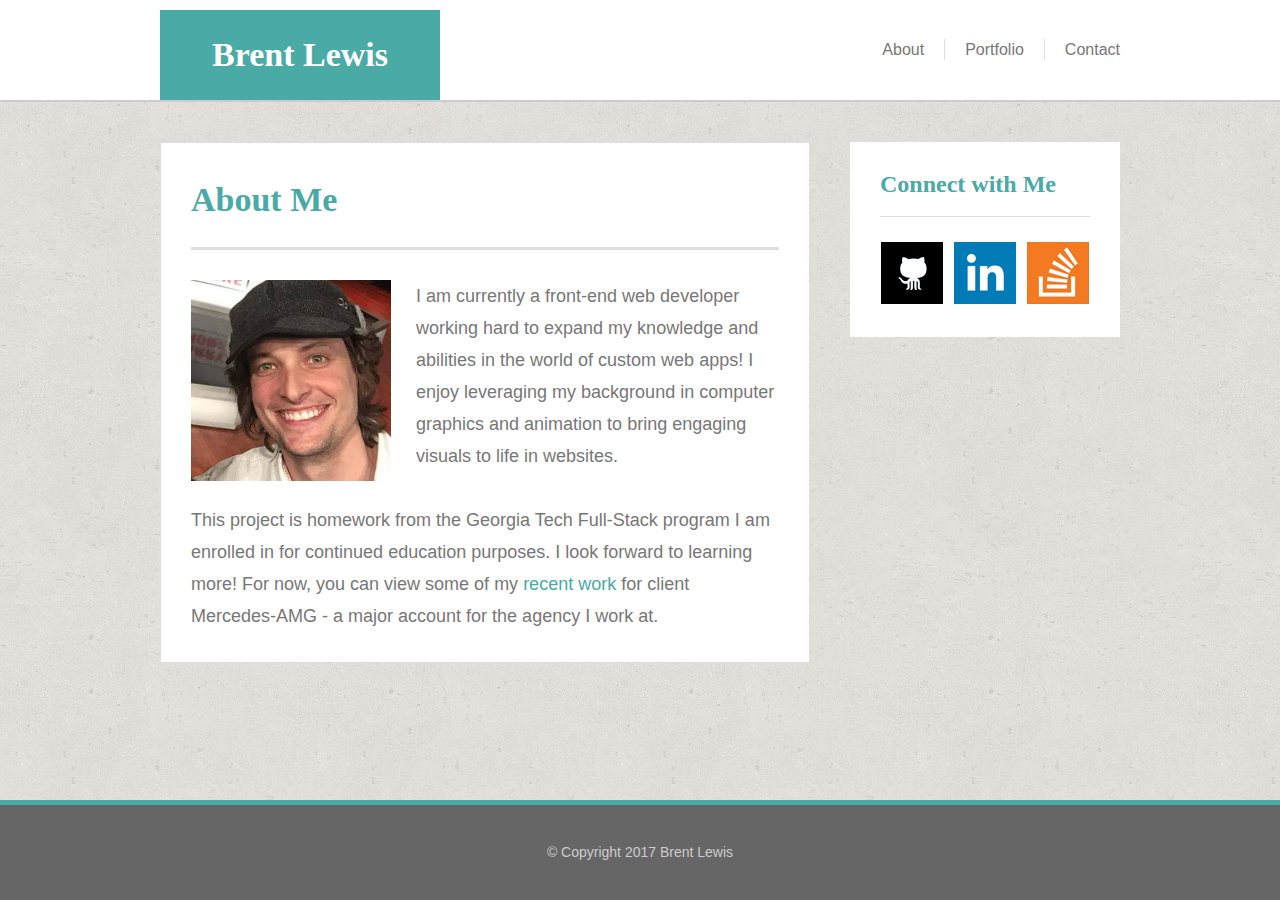
<file: index.html>
<!DOCTYPE html>
<html lang="en-us">

<head>
  <meta charset="UTF-8">
  <meta name="viewport" content="width=device-width, initial-scale=1.0">
  <title>Brent Lewis | Portfolio Example</title>
  <link rel="stylesheet" type="text/css" href="assets/css/reset.css">
  <link rel="stylesheet" type="text/css" href="assets/css/style.css">
</head>

<body>

  <!-- header with logo and links to all pages -->
  <header> 
    <div class="headerContents masterWidth">
      <a id="mainLogo" href="index.html">Brent Lewis</a>
      <ul id="navLinks">
        <li class="mainLink">
          <a href="index.html">About</a>
        </li>
        <li class="mainLink">
          <a href="portfolio.html">Portfolio</a>
        </li>
        <li class="mainLink">
          <a href="contact.html">Contact</a>
        </li>
      </ul>
    </div>
  </header>


  <!-- main content area -->
  <div class="container masterWidth">

    <!-- left content holder - main page content -->
    <section id="mainContent">
      <h1>About Me</h1>
      <img class="bioImg" src="assets/images/brent-lewis-bio-pic.jpg" alt="Brent Lewis Bio Picture">
      <p>I am currently a front-end web developer working hard to expand my knowledge and abilities in the world of custom web apps! I enjoy leveraging my background in computer graphics and animation to bring engaging visuals to life in websites.
      <br><br>
      This project is homework from the Georgia Tech Full-Stack program I am enrolled in for continued education purposes. I look forward to learning more! For now, you can view some of my <a class="inPageLink" href="portfolio.html">recent work</a> for client Mercedes-AMG - a major account for the agency I work at.  
      </p>
    </section>    

    <!-- social media connect area -->
    <div id="socialConnect">
      <h2>Connect with Me</h2>
      <ul id="socailConnectMenu">
        <li class="socialLink">
          <a href="https://github.com/bl3d/" target="_blank">
            <img src="assets/images/socialIcons/github.jpg" alt="Brent Lewis Github Account">
          </a>
        </li>
        <li class="socialLink">
          <a href="https://www.linkedin.com/in/brent-lewis-4006b14" target="_blank">
            <img src="assets/images/socialIcons/linkedIn.jpg" alt="Brent Lewis LinkedIn Account">
          </a>
        </li>
        <li class="socialLink">
          <a href="http://stackoverflow.com/users/6753936/bl3d?tab=profile" target="_blank">
            <img src="assets/images/socialIcons/stackOverflow.jpg" alt="Brent Lewis Stack Overflow Account">
          </a>
        </li>
      </ul>
    </div>

  </div>


  <!-- footer with copyright info -->
  <footer>
    <span id="copyrightInfo">&copy;&nbsp;Copyright 2017 Brent Lewis</span>
  </footer>


</body>

</html>
</file>
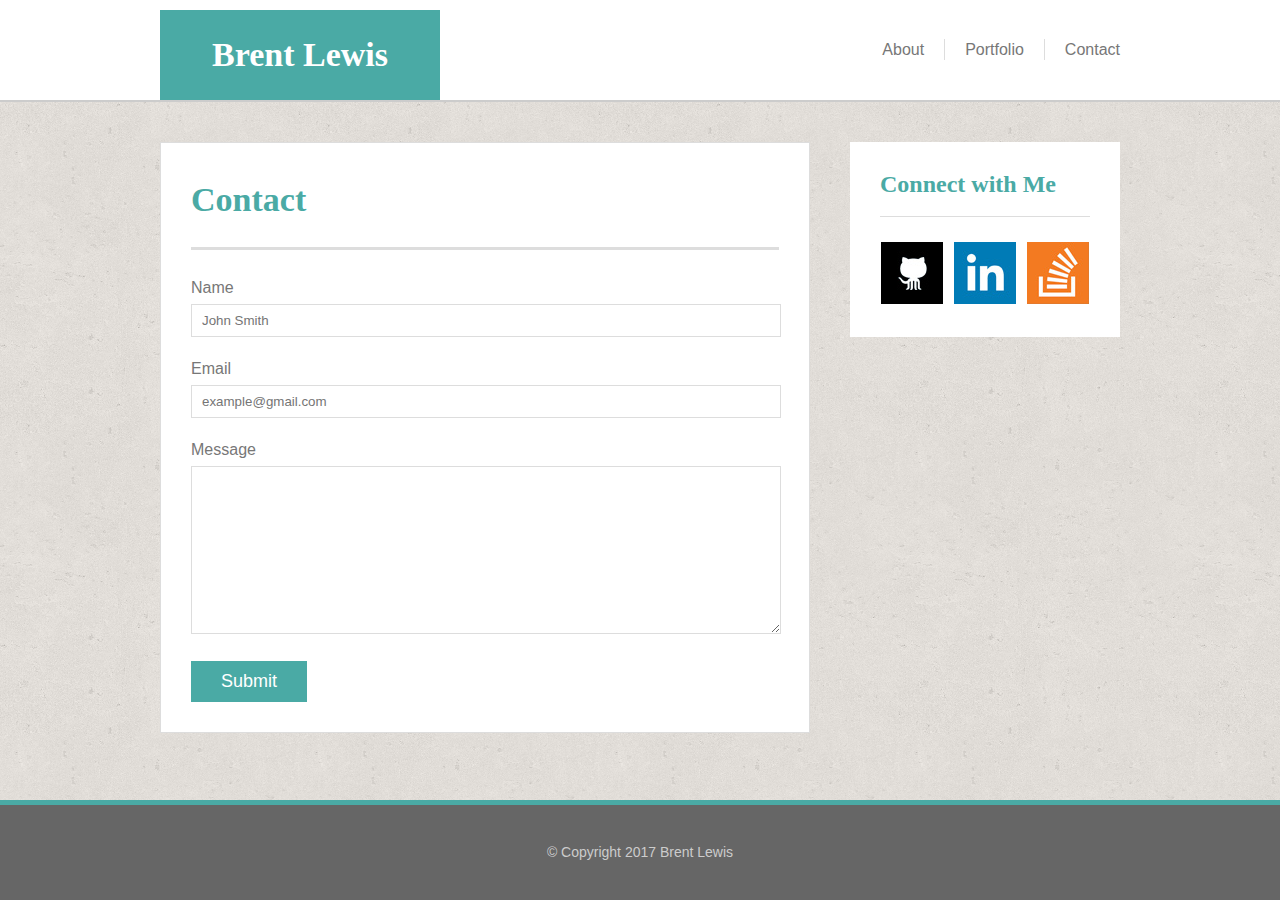
<file: contact.html>
<!DOCTYPE html>
<html lang="en-us">

<head>
  <meta charset="UTF-8">
  <meta name="viewport" content="width=device-width, initial-scale=1.0">
  <title>Brent Lewis | Portfolio Example</title>
  <link rel="stylesheet" type="text/css" href="assets/css/reset.css">
  <link rel="stylesheet" type="text/css" href="assets/css/style.css">
</head>

<body>

  <!-- header with logo and links to all pages -->
  <header> 
    <div class="headerContents masterWidth">
      <a id="mainLogo" href="index.html">Brent Lewis</a>
      <ul id="navLinks">
        <li class="mainLink">
          <a href="index.html">About</a>
        </li>
        <li class="mainLink">
          <a href="portfolio.html">Portfolio</a>
        </li>
        <li class="mainLink">
          <a href="contact.html">Contact</a>
        </li>
      </ul>
    </div>
  </header>


  <!-- main content area -->
  <div class="container masterWidth">

    <!-- left content holder - main page content -->
    <section id="mainContent">
      <h1>Contact</h1>
      <form id="contactForm">
        <label for="name">Name</label><br>
        <input type="text" name="name" placeholder="John Smith"><br>

        <br><label for="email">Email</label><br>
        <input type="text" name="email" placeholder="example@gmail.com"><br>

        <br><label for="message">Message</label><br>
        <textarea rows="10" cols="100" name="message"></textarea>

        <br><br>
        <input id="fakeSubmit" type="submit" value="Submit">
      </form>      
    </section>    

    <!-- social media connect area -->
    <div id="socialConnect">
      <h2>Connect with Me</h2>
      <ul id="socailConnectMenu">
        <li class="socialLink">
          <a href="https://github.com/bl3d/" target="_blank">
            <img src="assets/images/socialIcons/github.jpg" alt="Brent Lewis Github Account">
          </a>
        </li>
        <li class="socialLink">
          <a href="https://www.linkedin.com/in/brent-lewis-4006b14" target="_blank">
            <img src="assets/images/socialIcons/linkedIn.jpg" alt="Brent Lewis LinkedIn Account">
          </a>
        </li>
        <li class="socialLink">
          <a href="http://stackoverflow.com/users/6753936/bl3d?tab=profile" target="_blank">
            <img src="assets/images/socialIcons/stackOverflow.jpg" alt="Brent Lewis Stack Overflow Account">
          </a>
        </li>
      </ul>
    </div>

  </div>


  <!-- footer with copyright info -->
  <footer>
    <span id="copyrightInfo">&copy;&nbsp;Copyright 2017 Brent Lewis</span>
  </footer>


  <script>
    document.getElementById("fakeSubmit").addEventListener("click", function(){
      alert('No message sent - just an example form');
    }); 
  </script>
</body>

</html>
</file>
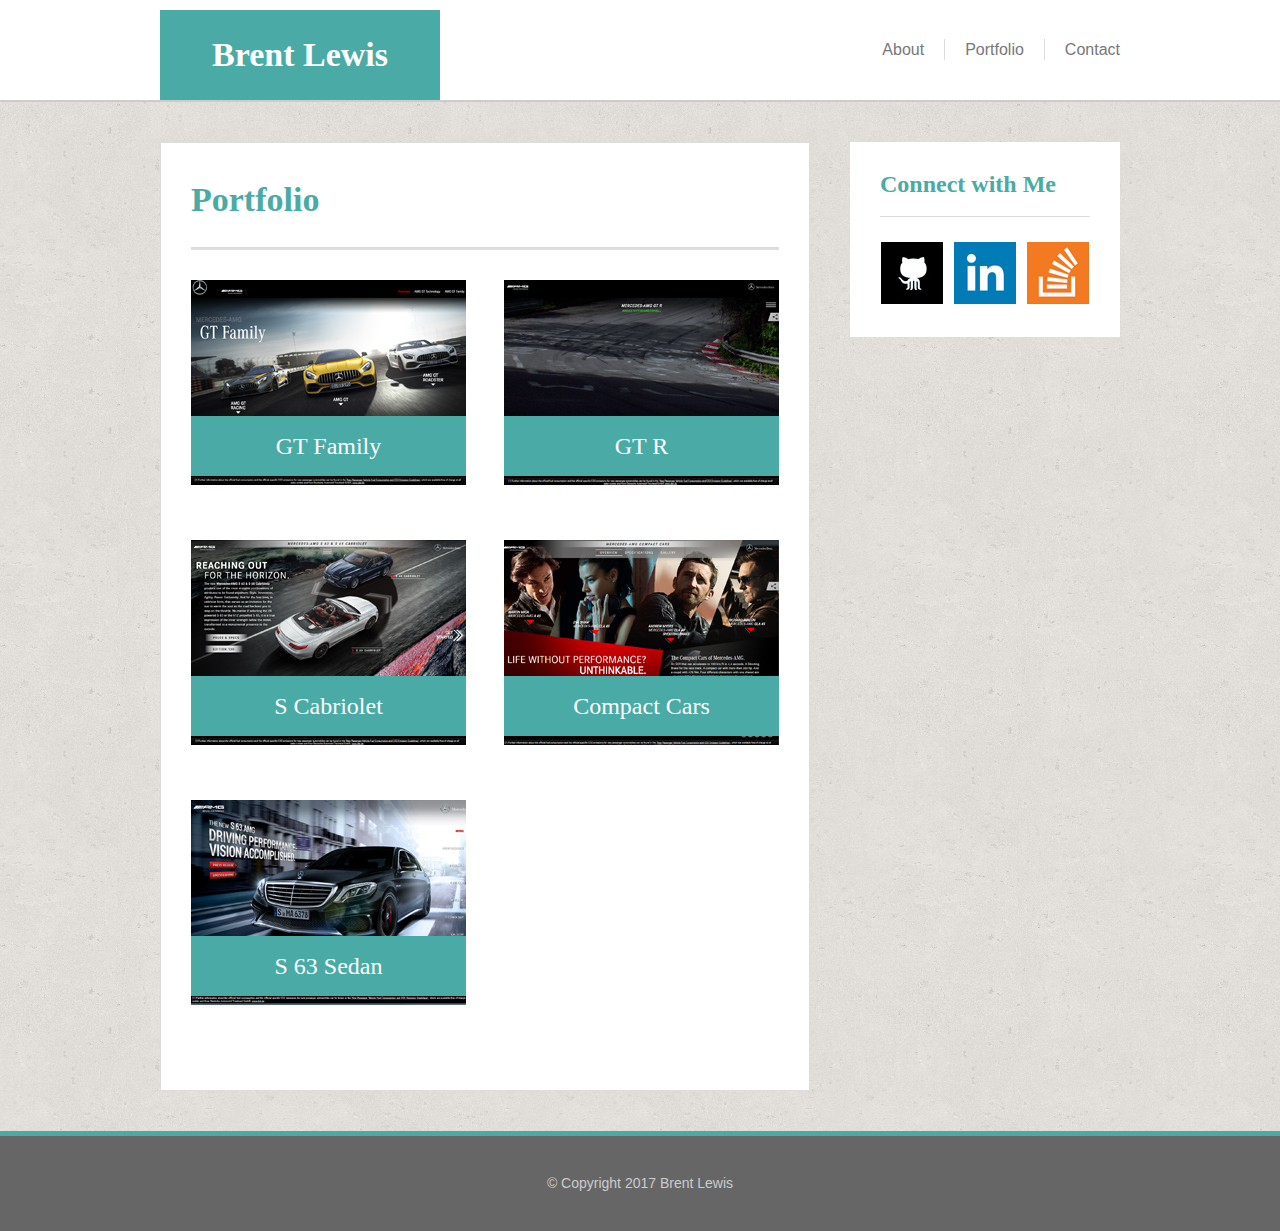
<file: portfolio.html>
<!DOCTYPE html>
<html lang="en-us">

<head>
  <meta charset="UTF-8">
  <meta name="viewport" content="width=device-width, initial-scale=1.0">
  <title>Brent Lewis | Portfolio Example</title>
  <link rel="stylesheet" type="text/css" href="assets/css/reset.css">
  <link rel="stylesheet" type="text/css" href="assets/css/style.css">
</head>

<body>

  <!-- header with logo and links to all pages -->
  <header> 
    <div class="headerContents masterWidth">
      <a id="mainLogo" href="index.html">Brent Lewis</a>
      <ul id="navLinks">
        <li class="mainLink">
          <a href="index.html">About</a>
        </li>
        <li class="mainLink">
          <a href="portfolio.html">Portfolio</a>
        </li>
        <li class="mainLink">
          <a href="contact.html">Contact</a>
        </li>
      </ul>
    </div>
  </header>


  <!-- main content area -->
  <div class="container masterWidth">

    <!-- left content holder - main page content -->
    <section id="mainContent">
      <h1>Portfolio</h1>
      <ul id="portfolioItems">

        <li class="pItem">
          <a href="http://www.mercedes-amg.com/webspecial/gtfamily/index.php?lang=eng" target="_blank">
            <span class="pTitle">GT Family</span>
            <img src="assets/images/portfolio/pThumb_GT-Family.jpg" alt="portfolio item" class="pThumb">   
          </a>
        </li>

        <li class="pItem">
          <a href="http://www.mercedes-amg.com/webspecial/beastofthegreenhell/index.php?lang=eng" target="_blank">
            <span class="pTitle">GT R</span>
            <img src="assets/images/portfolio/pThumb_GT-R.jpg" alt="portfolio item" class="pThumb">        
          </a>
        </li>

        <li class="pItem">
          <a href="http://www.mercedes-amg.com/webspecial/scabriolet/index.php?lang=eng" target="_blank">
            <span class="pTitle">S Cabriolet</span>
            <img src="assets/images/portfolio/pThumb_S-Cabriolet.jpg" alt="portfolio item" class="pThumb">  
          </a>
        </li>

        <li class="pItem">
          <a href="http://www.mercedes-amg.com/webspecial/compactcars/index.php?lang=eng" target="_blank">
            <span class="pTitle">Compact Cars</span>
            <img src="assets/images/portfolio/pThumb_compactCars.jpg" alt="portfolio item" class="pThumb">        
          </a>
        </li>

        <li class="pItem">
          <a href="http://www.mercedes-amg.com/webspecial/s63/index_eng.php" target="_blank">
            <span class="pTitle">S 63 Sedan</span>
            <img src="assets/images/portfolio/pThumb_S-63-Sedan.jpg" alt="portfolio item" class="pThumb">        
          </a>
        </li>

      </ul> 
    </section>    


    <!-- social media connect area -->
    <div id="socialConnect">
      <h2>Connect with Me</h2>
      <ul id="socailConnectMenu">
        <li class="socialLink">
          <a href="https://github.com/bl3d/" target="_blank">
            <img src="assets/images/socialIcons/github.jpg" alt="Brent Lewis Github Account">
          </a>
        </li>
        <li class="socialLink">
          <a href="https://www.linkedin.com/in/brent-lewis-4006b14" target="_blank">
            <img src="assets/images/socialIcons/linkedIn.jpg" alt="Brent Lewis LinkedIn Account">
          </a>
        </li>
        <li class="socialLink">
          <a href="http://stackoverflow.com/users/6753936/bl3d?tab=profile" target="_blank">
            <img src="assets/images/socialIcons/stackOverflow.jpg" alt="Brent Lewis Stack Overflow Account">
          </a>
        </li>
      </ul>
    </div>

  </div>


  <!-- footer with copyright info -->
  <footer>
    <span id="copyrightInfo">&copy;&nbsp;Copyright 2017 Brent Lewis</span>
  </footer>


</body>

</html>
</file>
<file: assets/css/style.css>
/* Main (global) page styles */

body {
	color: #777777;
	font-family: 'Arial', 'Helvetica Neue', Helvetica, sans-serif;
	background: url('../images/cork-wallet.png') repeat repeat;	

	/*yes, only more modern browsers, but I'm ok with old browesers getting boring footer*/
	display: flex;
	min-height: 100vh;
	flex-direction: column;	
}

h1, h2 {
	font-family: 'Georgia', Times, Times New Roman, serif;
	color: #4aaaa5;
	font-weight: bold;
}

h1 {
	font-size: 34px;
	padding: 10px 0px 30px 0px;
	border-bottom: 3px solid #dddddd;
	margin-bottom: 30px;
}

h2 {
	font-size: 24px;
	padding: 0px 0px 20px 0px;
	border-bottom: 1px solid #dddddd;
	margin-bottom: 25px;	
}

p {
	font-size: 18px;
	line-height: 32px;
}

a {
	text-decoration: none;
	color: inherit;
}



header {
	position: relative;
	top: 0;
	width: 100%;
	height: 100px;
	background-color: #ffffff;
	border-bottom: solid 2px #cccccc;
	transition: height 0.5s;
}

#mainLogo {
	position: absolute;
	bottom: 0px;
	width: 280px;
	height: 90px;
	background-color: #4aaaa5;
	color: #fff;
	font-size: 34px;
	font-weight: bold;
	z-index: 50;
	text-align: center;
	line-height: 90px;
	font-family: 'Georgia', Times, Times New Roman, serif;
	transition: all 0.5s;
}

ul#navLinks {
	position: absolute;
	z-index: 50;
	right: 0;
	line-height: 100px;
	transition: line-height 0.5s;
}

li.mainLink {
	list-style: none;
	float: left;
}

li.mainLink a {
	padding: 2px 20px;
	border-right: solid 1px #dddddd;
	transition: color 0.25s;
}

li.mainLink:last-child a {
	padding: 2px 0px 2px 20px;
	border-right: none !important;	
}

li.mainLink a:hover {
	color: #000000;
}


.masterWidth { 
	position: relative;
	width: 960px;
	height: 100%;
	margin:0 auto;
	transition: width 0.5s;
}

.container {
	position: relative;
	margin-top: 40px;
	flex: 1;	 
}
 


#mainContent {
	position: relative;
	width: 588px;
	background-color: #ffffff;
	border: solid 1px #dddddd;
	overflow: auto;
	padding: 30px;
	margin-bottom: 40px;
	transition: width 0.5s;
}



/* global "connect with Me" (social channels) styles */

#socialConnect {
	position: absolute;
	top: 0;
	left: 690px;
	width: 210px;
	padding: 30px;
	background: #ffffff;	
	transition: all 0.5s;
}

ul#socailConnectMenu {
	position: relative;
	text-align: center;
}

li.socialLink {
	list-style: none;
	display: inline-block;
	padding-right: 7px;
	transition: transform 0.25s;
}

li.socialLink:last-child {
	padding-right: 0px !important;
}

li.socialLink:hover {
	transform: translateY(-5px);
}



/* index/about me page styles */

.bioImg {
	position: relative;
	width: 200px;
	float: left;
	padding: 0px 25px 15px 0px;
	transition: width 0.5s;
}

.inPageLink {
	color: #4aaaa5;
}

.inPageLink:hover{
	text-decoration: underline;
}




/* contact page styles */

input[type=text], select, textarea {
    /*width: 565px;*/
    width: calc(100% - 20px);
    padding: 8px 10px;
    margin: 8px 0;
    display: inline-block;
    border: 1px solid #dddddd;
    color: #cccccc;
}

input[type=submit] { 
    background-color: #4aaaa5; 
    padding: 10px 30px;
    border: none; 
    cursor: pointer;
    color: #ffffff;
    font-size: 18px;
}



/* portfolio page styles */

ul#portfolioItems {
	width: 100%;
}

li.pItem {
	position: relative;
	float: left;
	width: 275px;
	height: 205px;
	overflow: hidden;
	margin-bottom: 55px;
	transition: width 0.5s;
}

li.pItem:nth-child(odd) {
	margin-right: 38px;
}

li.pItem a {
	position: absolute;
}

.pTitle {
	position: absolute;
	height: 60px;
	line-height: 60px;
	text-align: center;
	color: #fff;
	font-size: 24px;
	background-color: #4aaaa5;
	width: 100%;
	display: block;
	bottom: 12px;
	font-family: 'Georgia', Times, Times New Roman, serif;
	transition: bottom 0.2s ease-in-out;
	z-index: 10;
}

img.pThumb {
	z-index: 1;
	transition: transform 1s;
}


li.pItem:hover .pTitle {
	bottom: 25px;
}

li.pItem:hover .pThumb {
	transform: scale(1.1, 1.1);
}






/* global footer styles */

footer{
	position: relative; 
	width: 100%;
	height: 95px;
	background-color: #666666;
	border-top: solid 5px #4aaaa5;
}

#copyrightInfo{
	color: #cccccc;
	width: 100%;
	text-align: center;
	line-height: 95px;
	vertical-align: middle;
	display: block;
	font-size: 14px;
}







/* media queries breakpoints */

@media screen and (max-width: 980px){

	.masterWidth{
		width:730px;
	}

	header{
		height: 90px;
	}

	#mainLogo{
		bottom: 0px;
	}

	ul#navLinks{
		line-height: 90px;
	}

	#mainContent{
		width: 355px;
	}	

	#socialConnect{
		left: 460px;
	}

	.bioImg{
		float: none;
		width: 355px;
	}


	li.pItem{
		width: 100%;
		height: auto;
	}

	li.pItem a{
		position: relative; 
		margin-right: 0;
	}

	.pThumb{
		width: 100%;
	}

}


@media screen and (max-width: 768px){

	.masterWidth{
		width: calc(100% - 40px);
	}

	#mainLogo{ 
		width: 260px;
	}

	#mainContent{
		width: calc(100% - 60px);
	}	

	#socialConnect{
		position: relative;
		left: 0px;
		width: calc(100% - 60px); 
		margin-bottom: 40px;
	}

	ul#socailConnectMenu{
		text-align: left;
	}

	.bioImg{
		float: left;
		width: 37.5%;
	}


	li.pItem{
		width: calc(50% - 19px);
		height: auto;
	}		

}


@media screen and (max-width: 640px){

	header{
		height: 155px;
	}

	.headerContents{
		width: 100%;
	}

	#mainLogo{ 
		bottom: auto;
		width: 100%; 
	}

	ul#navLinks{
		top: 110px;
		line-height: 25px;
		width: 100%;
		left: 0%;
		right: 0%;
		margin: 0 auto;
	}	

	li.mainLink{
		width: 33.3%;
		text-align: center;
	}

	li.mainLink a{
	    width: 100%;
	    display: block;
	    padding: 0px !important;		
	}

	.bioImg{
		float: none;
		width: 100%;
	}

	li.pItem{
		/*width: calc(50% - 19px);*/
		width: 100%;
		height: auto;
	}			

}
</file>
